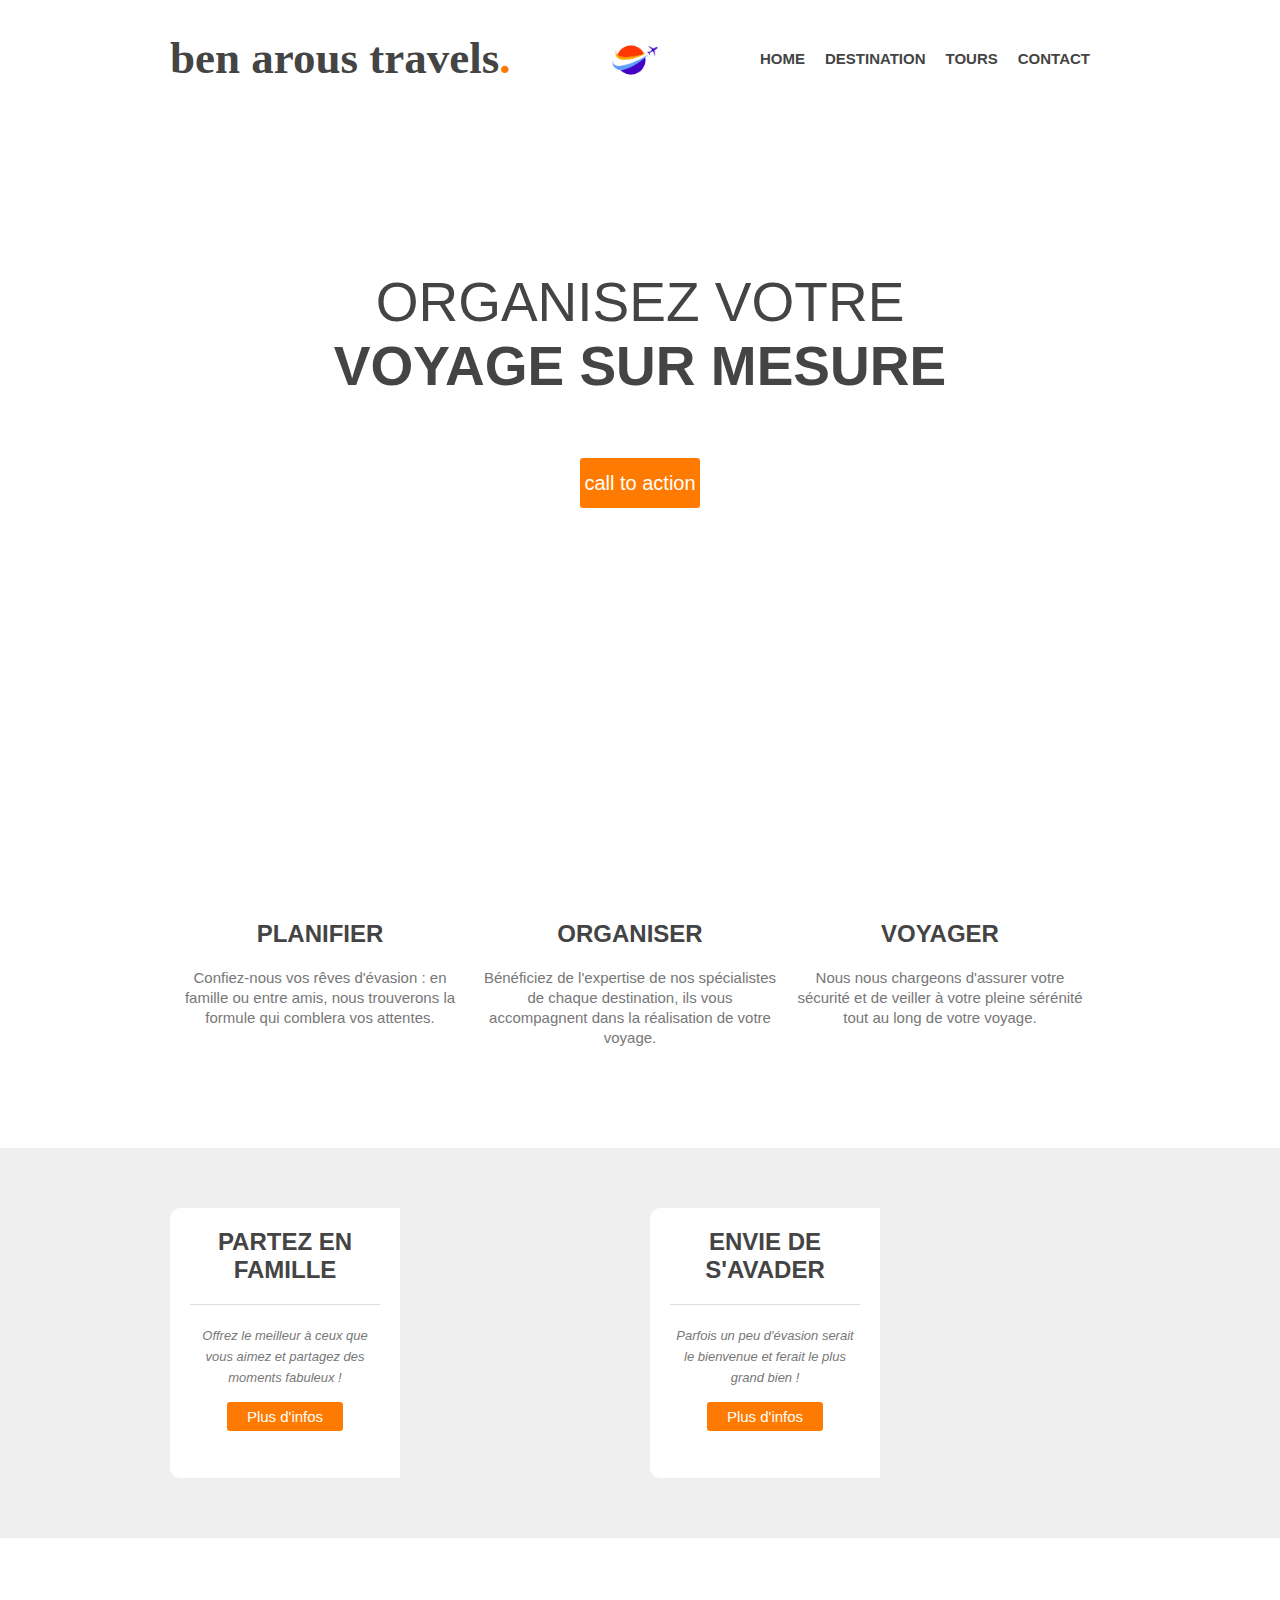
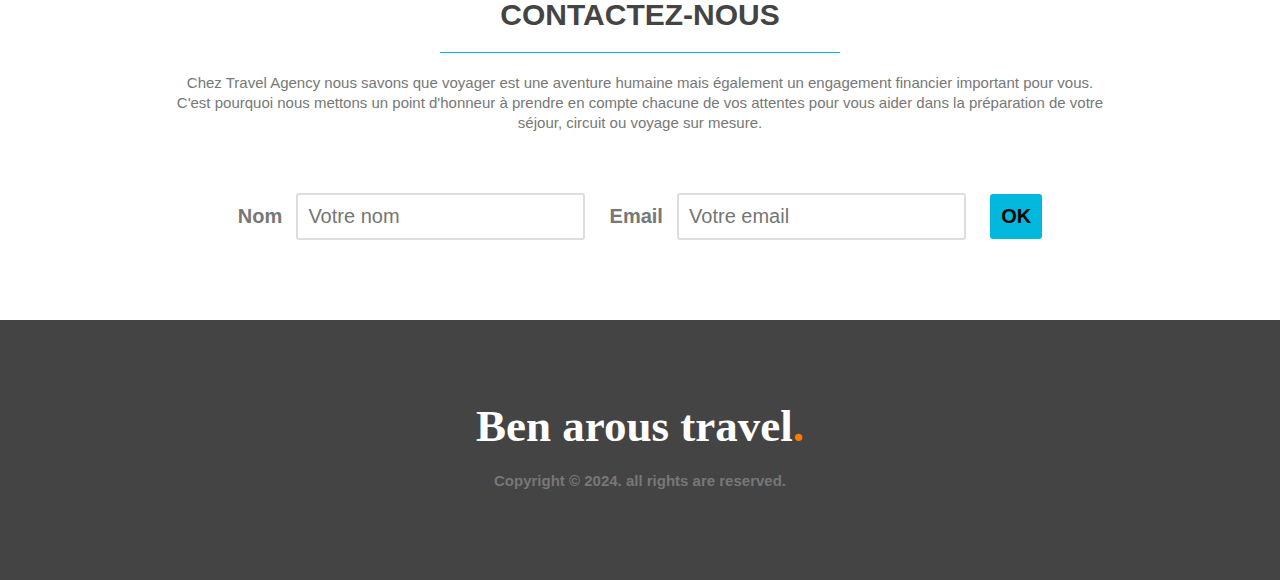
<file: travel-agency/index.html>
<!DOCTYPE html>
<html  >
<head>
    <link rel="stylesheet" href="style.css">
    <meta charset="UTF-8">
    <meta name="viewport" content="width=device-width, initial-scale=1.0">
    <title>ben arous travel</title>
    <link rel="icon" href="travel_logo-removebg-preview.png">

</head>

    <body>
        <header>
          <div class="wrapper">
            <img src="travel_logo-removebg-preview.png" style="padding-top: 35px; padding-left: 100px;" width="50px" alt="">
            <h1>ben arous travels<span class="orange">.</span></h1>
            <nav>
              <ul>
                <li> <a href="#main-image">Home</a></li>
                <li> <a href="#steps">Destination</a></li>
                <li> <a href="#posibilities">tours</a></li>
                <li> <a href="#contact">Contact</a></li>
              </ul>
            </nav>
          </div>
          
        </header>  
        <section id="main-image">
          <div class="wrapper">
            <h2>Organisez votre<br><strong>voyage sur mesure</strong></h2>
            <a class="button-1"> call to action </a>
      
       
          </div>
        </section>
          
        <section id="steps">
          <div class="wrapper">
            <ul>  
              <li id="step-1">
                <h4 >Planifier</h4>
                <p>Confiez-nous vos rêves d'évasion : en famille ou entre amis, nous trouverons la formule qui comblera vos attentes.
      </p>
              </li>
              <li id="step-2">
                <h4 >Organiser</h4>
                <p>Bénéficiez de l'expertise de nos spécialistes de chaque destination, ils vous accompagnent dans la réalisation de votre voyage.
      </p>
              </li>
              <li id="step-3">
                <h4 >Voyager</h4>
                <p>Nous nous chargeons d'assurer votre sécurité et de veiller à votre pleine sérénité tout au long de votre voyage.</p>
              </li>
              <div class="clear"></div>
            </ul>
          </div>
        </section>
        
        <section id="posibilities">
          <div class="wrapper">
            <article style="background-image: url(https://image.ibb.co/mxcnu5/article_image_1.jpg);">
              <div class="overlay">
                <h4>Partez en famille</h4>
                <p><small>Offrez le meilleur à ceux que vous aimez et partagez des moments fabuleux !</small></p>
                <a href="#" class="button-2">Plus d'infos</a>
              </div>
             
            </article>
            
            <article style="background-image: url(https://image.ibb.co/c9jWnQ/article_image_2.jpg);">
              <div class="overlay">
                <h4>Envie de s'avader</h4>
                <p><small>Parfois un peu d'évasion serait le bienvenue et ferait le plus grand bien !</small></p>
                <a href="#" class="button-2">Plus d'infos</a>
              </div>
              
            </article>
            <div class="clear"></div>
          </div>
        </section>
        
        <section id="contact">
          <div class="wrapper">
            <h3>Contactez-nous</h3>
            <p>Chez Travel Agency nous savons que voyager est une aventure humaine mais également un engagement financier important pour vous. C'est pourquoi nous mettons un point d'honneur à prendre en compte chacune de vos attentes pour vous aider dans la préparation de votre séjour, circuit ou voyage sur mesure.</p>
            <form action="">
              <label for="name">Nom</label>
              <input type="text" id="name" placeholder="Votre nom" required>
              <label for="email">Email</label>
              <input type="text" id="email" placeholder="Votre email" required>
              <input type="submit" value="OK" class="button-3">
            </form>
          </div> 
        </section>
        
        <footer>
         <div class="wrapper">
           <h1>Ben arous travel<span class="orange">.</span></h1>
           <div class="copyright">Copyright © 2024. all rights are reserved.</div>
         </div>
        </footer>
      </body>

</html>
</file>
<file: travel-agency/style.css>
/*General*/
*{
    margin: 0;
    padding: 0;
  }
  body{
    font-family: Arial, sans-serif;
    font-size: 15px;
  }
  h1, h2, h3, h4{
    color: #444;
  }
  h1{
    font-family: "Crete Round", serif;
    font-size: 45px;
  }
  ul {
    list-style: none;
  }
  .wrapper {
    width: 940px;
    margin: 0 auto;
    padding: 0 10px;
  }
  
  .orange {
    color: #FF7A00;
  }
  a {
    text-decoration: none;
    color: #444;
  }
  h2 {
    font-size: 55px;  
  }
  h3{
    font-size: 30px;
  }
  h4 {
    font-size: 24px;
  }
  p {
    line-height: 20px;
    color: #777;
  }
  .clear {
    clear:both
  }
  small {
    font-size: 13px;
    font-style: italic;
    
  }
  
  
  
  /*Header*/
  header {
    height: 120px;
  }
  header h1{
    float: left;
    margin-top: 32px;
  }
  header nav {
    float: right;
    margin-top: 50px;
  }
  header nav ul li {
    float: left;
    display: inline-block;
  
  }
  header nav ul li a{
    text-transform: uppercase;
    font-weight: bold;
    margin-right: 20px;
  }
  /* Main image*/
  #main-image {
    height: 580px;
    background: url(https://image.ibb.co/iWXcu5/main.jpg) center;
  }
  #main-image h2 {
    font-weight: normal;
    text-transform: uppercase;
    text-align: center;
    padding: 150px 0 40px 0;
    margin-bottom: 20px;
  }
  .button-1 {
    display: block;
    width: 120px;
    height: 50px;
    background: #ff7a00;
    color: #fff;
    font-size: 20px;
    margin: 0 auto;
    line-height: 50px;
    text-align: center;
    border-radius: 3px;
    
  }
  .button-1:hover {
    background: #02b8dd;
    
  }
  #steps ul {
    margin: 80px 0;
  }
  #steps ul li{
    width: 300px;
    float: left;
    padding-top: 140px;
    text-align: center;
    margin-right: 10px;
  }
  #steps h4 {
    text-transform: uppercase;
    margin-bottom: 20px;
  }
  #steps p{
    margin-bottom: 20px;
  }
  #step-1 {
    background: url('https://image.ibb.co/bB1wnQ/steps_icon_1_1.png') no-repeat top center;
  }
  #step-2 {
    background: url('https://image.ibb.co/ghFYZ5/steps_icon_2.png') no-repeat top center;
  }
  #step-3 {
    background: url('https://image.ibb.co/icgJ1k/steps_icon_3.png') no-repeat top center;
  }
  /* Posibilities */
  #posibilities {
    background-color: #efefef;
    padding: 60px 0;
  }
  #posibilities article {
    width: 460px;
    height: 270px;
    float: left; 
    border-radius: 10px;
  }
  #posibilities article:first-child {
    margin-right: 20px;
  }
  .overlay {
    background:rgba(255,255,255, 0.95);
    height: 85%;
    width: 190px;
    padding: 20px;
    border-radius: 10px 0 0 10px;
    text-align: center;
  }
  article h4 {
    border-bottom: 1px solid #ddd;
    padding-bottom: 20px;
    text-transform: uppercase;
    margin-bottom: 20px;
    text-align: center; 
  }
  #posibilities p {
    text-align: center;
    margin-bottom: 20px;  
  }
  .button-2 {
    color: #fff;
    background-color: #ff7a00;
    padding: 6px 20px;
    border-radius: 3px; 
  }
  .button-2:hover{
    color: #fff;
    background-color: #02b8dd;
  }
  /* Contact*/
  #contact {
    padding: 60px 0;
    text-align: center;
  }
  #contact h3 {
    width: 400px;
    text-transform: uppercase;
    margin: 0 auto 20px auto;
    border-bottom: 1px solid #02b8dd;
    padding-bottom: 20px;
  }
  form {
    margin: 60px 0 20px 0;
  }
  label {
font-weight: bold;
    font-size: 20px;
    margin-right: 10px;
    color: #777;
  }
  input[type="text"] {
    padding: 10px;
    font-size: 20px;
    margin-right: 20px;
    border: 2px solid #ddd;
    border-radius: 3px;
  }
  .button-3 {
    color: blanc;
    font-size: 20px;
    font-weight: bold;
    padding: 11px;
    background-color: #02b8dd;
    border-style: none;
    border-radius: 3px;
  }
  .button-3:hover {
    color: #fff;
    background-color: #444;
  }
  /*Footer*/
  footer {
    height: 260px;
    background-color: #444;
  }
  footer h1{
    color: #fff;
    text-align: center;
    padding-top: 80px;
  }
  .copyright {
    text-align: center;
    font-weight: bold;
    padding-top: 20px;
    color: #777;
  }
</file>
